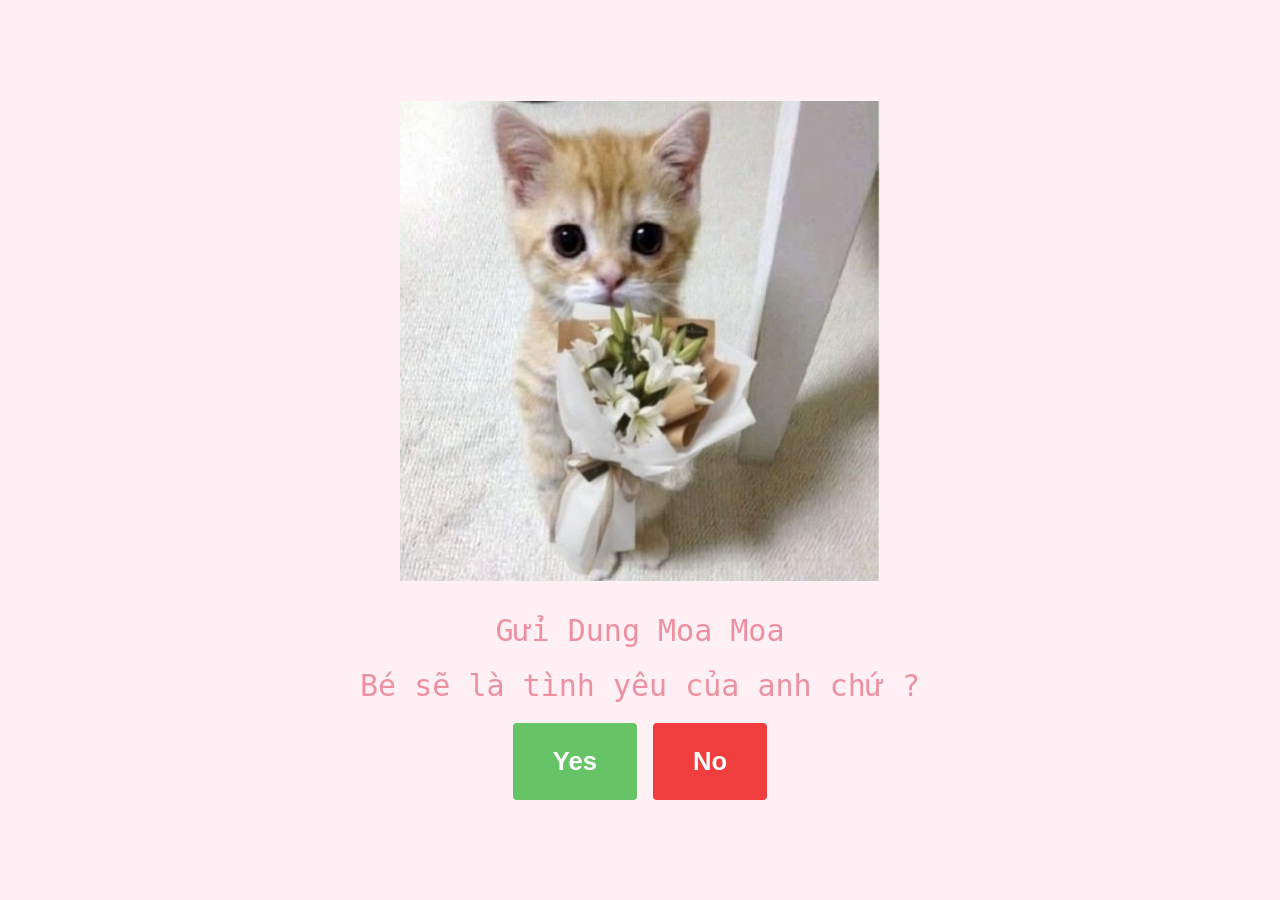
<file: index.html>
<!DOCTYPE html>
<html lang="en">
  <head>
    <meta charset="UTF-8" />
    <meta name="viewport" content="width=device-width, initial-scale=1.0" />
    <link rel="preconnect" href="https://fonts.googleapis.com" />
    <link rel="preconnect" href="https://fonts.gstatic.com" crossorigin />
    <link
      href="https://fonts.googleapis.com/css2?family=Protest+Riot&display=swap"
      rel="stylesheet"
    />
    <link rel="stylesheet" href="style.css" />
    <title>Valentine</title>
  </head>
  <body>
    <main class="container">
      <img class="cat-img" src="img/cat-0.jpg" alt="Picture of a cat" />
      <p class="title">Gửi Dung Moa Moa </p>
      <p class="title">Bé sẽ là tình yêu của anh chứ ?</p>
      <div class="buttons">
        <button type="button" class="btn btn--yes">Yes</button>
        <button type="button" class="btn btn--no">No</button>
      </div>
    </main>

    <script type="module" src="script.js"></script>
  </body>
</html>
</file>
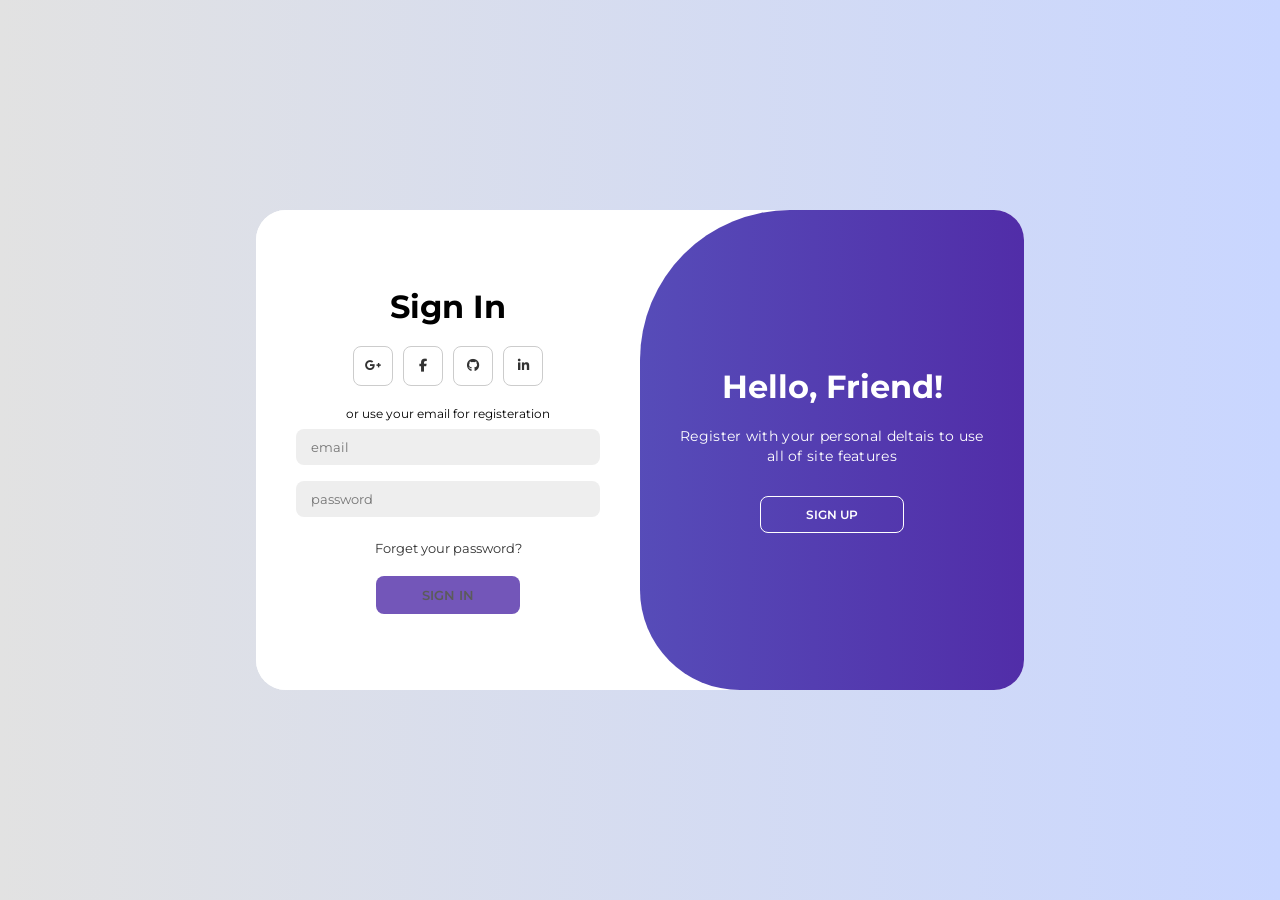
<file: login.html>
<!DOCTYPE html>
<html lang="en">
<head> 
    <meta charset="UTF-8">
    <meta name="viewport" content="width=device-width, initial-scale=1.0">
    <link rel="stylesheet" href="https://cdnjs.cloudflare.com/ajax/libs/font-awesome/6.4.2/css/all.min.css">
    <link rel="stylesheet" href="styl.css">
    <title> Morden Login Page</title>
</head>
<body> 
    <div class="container" id="container"> 
        <div class="form-container sign-up">
            <form>
                <h1>Creat Account</h1>
                <div class="social-icons">
                     <a href="#" class="icon"><i class="fa-brands fa-google-plus-g"></i></a>
                     <a href="#" class="icon"><i class="fa-brands fa-facebook-f"></i></a>
                     <a href="#" class="icon"><i class="fa-brands fa-github"></i></a>
                     <a href="#" class="icon"><i class="fa-brands fa-linkedin-in"></i></a>
                </div>
                <span>or use your email for registeration</span>
                 <input type="text" placeholder="name">
                 <input type="email" placeholder="email">
                 <input type="password" placeholder="password">
                 <button class="btn">Sign Up</button>
            </form>
        </div>
        <div class="form-container sign-in">
            <form>
                <h1>Sign In</h1>
                <div class="social-icons">
                     <a href="#" class="icon"><i class="fa-brands fa-google-plus-g"></i></a>
                     <a href="#" class="icon"><i class="fa-brands fa-facebook-f"></i></a>
                     <a href="#" class="icon"><i class="fa-brands fa-github"></i></a>
                     <a href="#" class="icon"><i class="fa-brands fa-linkedin-in"></i></a>
                </div>
                <span>or use your email for registeration</span>
                 <input type="email" placeholder="email">
                 <input type="password" placeholder="password">
                 <a href="#">Forget your password?</a>
                 <button class="btn"><a href="./index.html">Sign In</a> </button>
            </form>
        </div>
        <div class="toggle-container">
            <div class="toggle">
                <div class="toggle-panel  toggle-left">
                    <h1>Welcome Back!</h1>
                    <p>Enter your personal deltais to use all of site features</p>
                    <button class="hidden" id="login">Sign In</button>
                </div>
                <div class="toggle-panel  toggle-right">
                    <h1>Hello, Friend! </h1>
                    <p>Register with your personal deltais to use all of site features</p>
                    <button class="hidden" id="register">Sign Up</button>
                </div>
            </div>
        </div>
    </div>


    <script src="scrip.js"></script>
</body>
</html>
</file>
<file: style.css>
*{
  margin:0;
  padding:0;
  box-sizing: border-box;
}

html{
  font: size 62.5%;
}

body{
  background-color: #fff0f6;
}

.title{
  font-family: monospace;
  color: rgb(238, 144, 160);
  font-size: 30px;
  margin-bottom: 20px;
}

.container{
  height: 100vh;
  margin: 0 auto;
  display: flex;
  flex-direction: column;
  align-items: center;
  justify-content: center ;

}

.cat-img{
  width: 30rem;
  height: 30rem;
  margin-bottom: 2rem;
}

.buttons{
  display: flex;
  flex-wrap: wrap;
  align-items: center;
  justify-content: center ;
  gap: 1rem;
}

.btn{
  padding: 1.5rem 2.5rem;
  border: none;
  border-radius: 4px;
  color: #fff;
  font-size: 1.6rem;
  font-weight: 600;
  cursor: pointer;
  display: inline-block;
}

.btn--yes{
  background-color: rgb(102, 195, 102);
}

.btn--no{
  background-color: #f03e3e;
}

.hidden{
  display:none;
}
</file>
<file: styl.css>
@import url('https://fonts.googleapis.com/css2?family=Montserrat:ital,wght@0,300;0,400;0,500;0,600;0,700;1,400&display=swap');
*{
    margin: 0;
    padding: 0;
    box-sizing: border-box; 
    font-family: 'Montserrat', sans-serif; 
} 

body{
    background-color: #c9d6ff;
    background: linear-gradient(to right, #e2e2e2, #c9d6ff);
    display: flex;
    align-items: center;
    justify-content: center;
    flex-direction: column;
    height: 100vh;

}

.container{
    background-color: #ffff;
    border-radius: 30px;
    box-shadow: 0 5px 15px rgba(0, 0, 0, 0.3,5);
    position: relative;
    overflow: hidden;
    width: 768px;
    max-width: 100%;
    min-height: 480px;


}
.container p{
    font-size: 14px;
    line-height: 20px;
    letter-spacing: 0.3px;
    margin: 20px 0;

}
.container span{
    font-size: 12px;
}
.container a{
    color: #333;
    font-size: 13px;
    text-decoration: none;
    margin: 15px 0 10px;
}
.container button{
    background-color: #512da8;
    color: #fff;
    font-size: 12px;
    padding: 10px 45px;
    border: 1px solid transparent;
    border-radius: 8px;
    font-weight: 600;
    letter-spacing: 0.5;
    text-transform: uppercase;
    margin-top: 10px;
    cursor: pointer;
}
.container button.hidden{
    background-color: transparent;
    border-color: #fff;
}
.container form{
    background-color: #fff;
    display: flex;
    align-items: center;
    justify-content: center;
    flex-direction: column;
    padding: 0 40px;
    height: 100%;

}

.container input{
    background-color: #eee;
    border: none;
    margin:  8px 0;
    padding: 10px 15px;
    font-size: 13px;
    border-radius: 8px;
    width: 100%;
    outline: none;
}
.form-container{
    position: absolute;
    top: 0;
    height: 100%;
    transition: all 0.6s ease-in-out;
}
.sign-in{
    left: 0;
    width: 50%;
    z-index: 2;
}

.container.active .sign-in{
    transform: translatex(100%);
}

.sign-up{
    left: 0;
    width: 50%;
    opacity: 0;
    z-index: 1;
} 

.container.active .sign-up{
    transform: translatex(100%);
    opacity: 1;
    z-index: 5;
    animation: move 0.6s;

}
@keyframes move{
    0%, 49.99%{
        opacity: 0;
        z-index: 1;
    }
    50%, 100%{
        opacity: 1;
        z-index: 5;
    }
}
.social-icons{
    margin: 20px 0;
}
.social-icons a{
    border: 1px solid #ccc;
    border-radius: 20%;
    display: inline-flex;
    justify-content: center;
    align-items: center;
    margin: 0 3px;
    width: 40px;
    height: 40px;
}
.toggle-container{
    position: absolute;
    top: 0;
    left: 50%;
    width: 50%;
    height: 100%;
    overflow: hidden;
    transition: all 0.6s ease-in-out;
    border-radius: 150px 0 0 100px;
    z-index: 100%;

}
.container.active .toggle-container{
    transform: translatex(-100%);
    border-radius: 0 150px 100px 0;
}
.toggle{
    background-color: #512da8;
    height: 100%;
    background: linear-gradient(to right, #5c6bc9, #512da8);
    color: #fff;
    position: relative;
    left: -100%;
    height: 100%;
    width: 200%;
    transform: translatex(0);
    transition: all 0.6ss ease-in-out;

}
.container.active .toggle{
    transform: translatex(50%);
}
.toggle-panel{
    position: absolute;
    width: 50%;
    height: 100%;
    display: flex;
    align-items: center;
    justify-content: center;
    flex-direction: column;
    padding: 0 30px;
    text-align: center;
    top: 0;
    transform: translatex(0);
    transition: all 0.6s ease-in-out;
}
.toggle-left{
    transform: translatex(-200%);
}
.container.active .toggle-left{
    transform: translatex(0);
}
.toggle-right{
    right: 0;
    transform: translatex(0);
}
.container.active .toggle-right{
    transform: translatex(200%);
}
.btn{
    opacity: 0.8;
}
</file>
